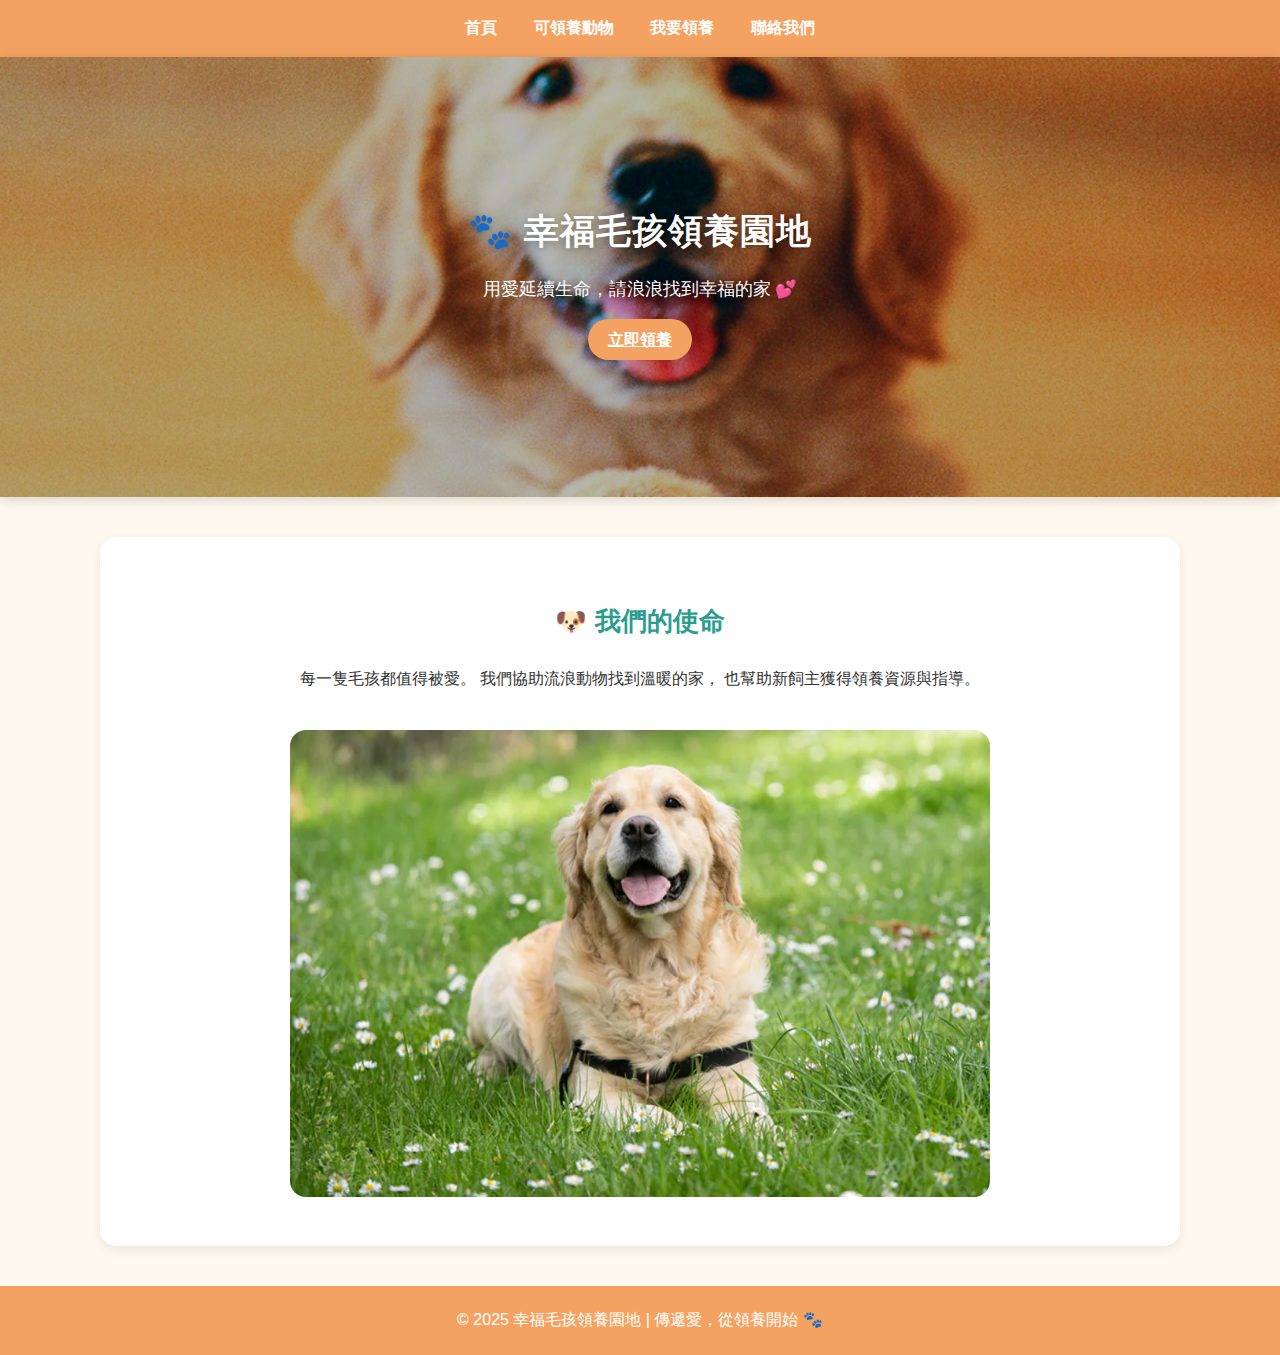
<file: index.html>
<!DOCTYPE html>
<html lang="zh-Hant">
<head>
  <meta charset="UTF-8">
  <title>幸福毛孩領養園地</title>
  <link rel="stylesheet" href="style.css">
</head>
<body>
  <nav class="nav">
    <a href="index.html" class="nav__link">首頁</a>
    <a href="animals.html" class="nav__link">可領養動物</a>
    <a href="adopt.html" class="nav__link">我要領養</a>
    <a href="contact.html" class="nav__link">聯絡我們</a>
  </nav>

  <div class="hero">
    <div class="hero__content">
      <h1>🐾 幸福毛孩領養園地</h1>
      <p>用愛延續生命，請浪浪找到幸福的家 💕</p>
      <a href="adopt.html" class="btn">立即領養</a>
    </div>
  </div>

  <div class="container" style="text-align:center;">
    <h2>🐶 我們的使命</h2>
    <p>每一隻毛孩都值得被愛。  
      我們協助流浪動物找到溫暖的家，  
      也幫助新飼主獲得領養資源與指導。</p>
    <img src="images/original.webp" alt="毛孩形象圖" style="width:70%;border-radius:16px;margin-top:20px;">
  </div>

  <footer>
    © 2025 幸福毛孩領養園地 | 傳遞愛，從領養開始 🐾
  </footer>
</body>
</html>
</file>
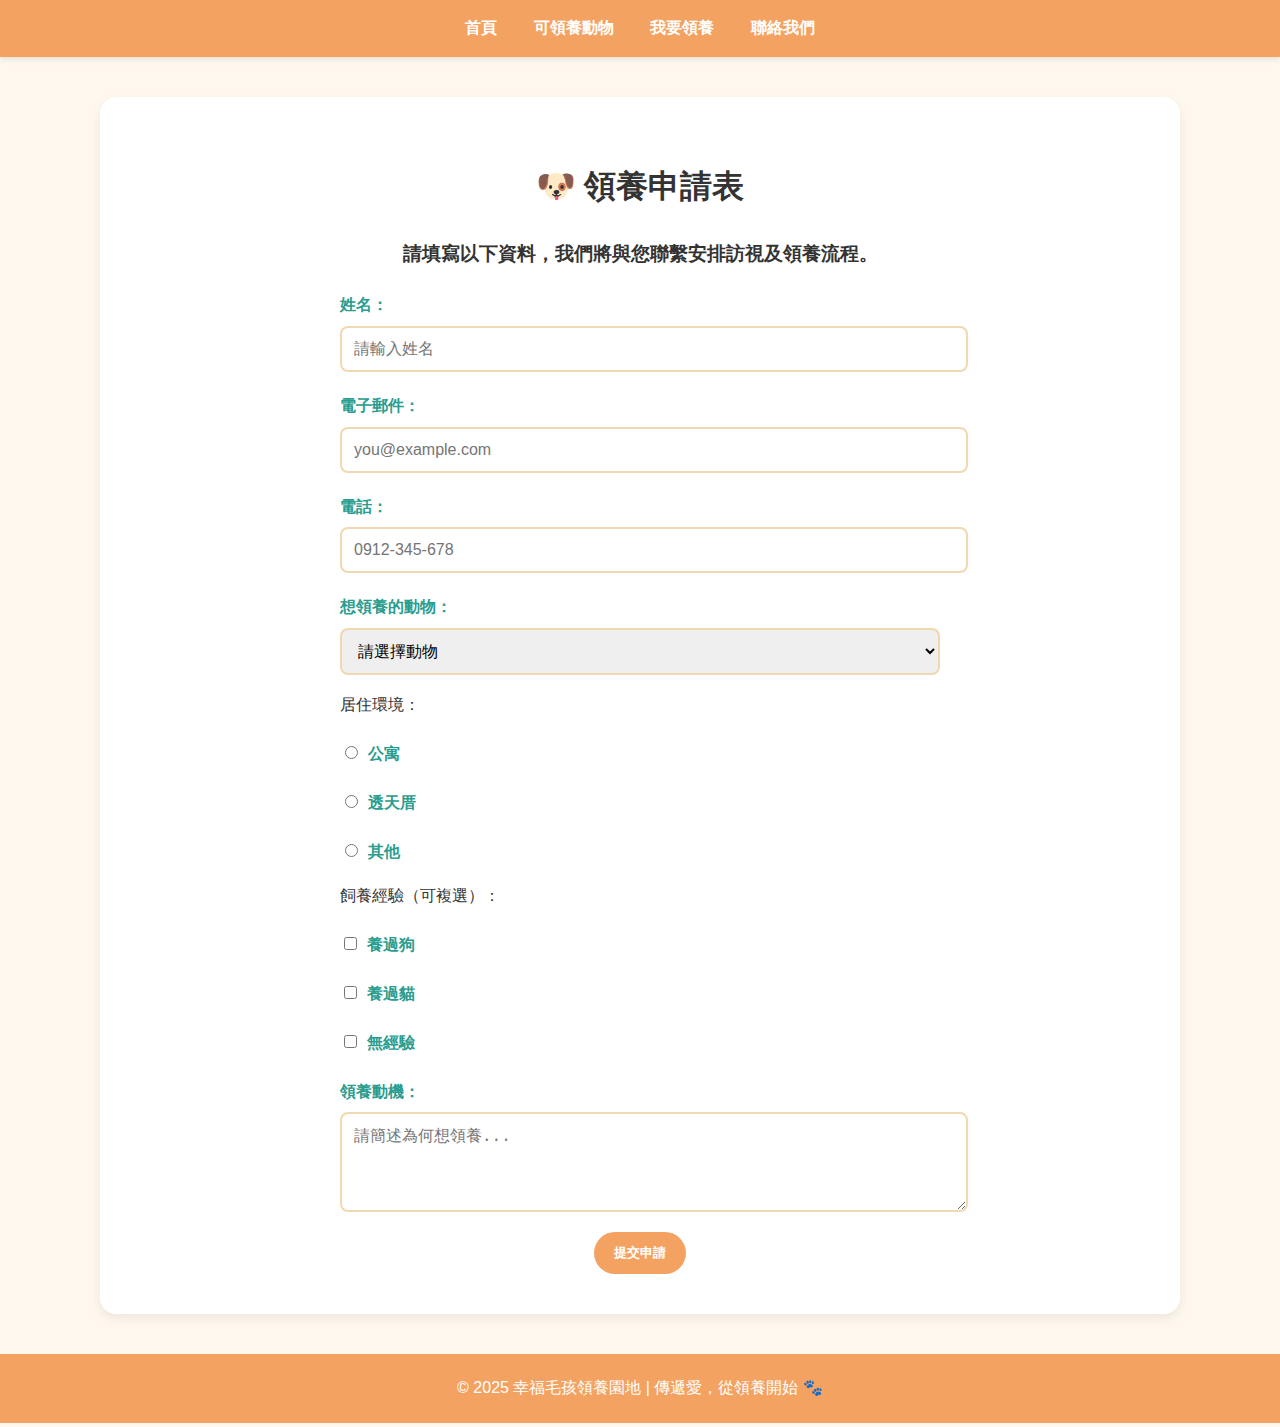
<file: adopt.html>
<!DOCTYPE html>
<html lang="zh-Hant">

<head>
  <meta charset="UTF-8">
  <title>領養申請表</title>
  <link rel="stylesheet" href="style.css">
</head>

<body>
  <nav class="nav">
    <a href="index.html" class="nav__link">首頁</a>
    <a href="animals.html" class="nav__link">可領養動物</a>
    <a href="adopt.html" class="nav__link">我要領養</a>
    <a href="contact.html" class="nav__link">聯絡我們</a>
  </nav>

  <div class="container">
    <h1>🐶 領養申請表</h1>
    <h3>請填寫以下資料，我們將與您聯繫安排訪視及領養流程。</h3>

    <form action="thankyou.html" method="get">
      <label for="name">姓名：</label>
      <input type="text" id="name" name="name" placeholder="請輸入姓名" required>

      <label for="email">電子郵件：</label>
      <input type="email" id="email" name="email" placeholder="you@example.com" required>

      <label for="phone">電話：</label>
      <input type="tel" id="phone" name="phone" placeholder="0912-345-678" required>

      <label for="animal">想領養的動物：</label>
      <select id="animal" name="animal" required>
        <option value="">請選擇動物</option>
        <optgroup label="🐶 狗狗">
          <option value="柴犬小福">柴犬小福</option>
          <option value="米克斯阿寶">米克斯阿寶</option>
          <option value="拉布拉多多多">拉布拉多多多</option>
        </optgroup>
        <optgroup label="🐱 貓咪">
          <option value="英短耶比">英短耶比</option>
          <option value="三花貓咪咪">三花貓咪咪</option>
          <option value="黑貓波波">黑貓波波</option>
        </optgroup>
        <optgroup label="🐹 其他小動物">
          <option value="黃金鼠皮皮">黃金鼠皮皮</option>
          <option value="小白兔球球">小白兔球球</option>
          <option value="鸚鵡綠豆">鸚鵡綠豆</option>
        </optgroup>
      </select>


      <p>居住環境：</p>
      <label><input type="radio" name="house" value="apartment"> 公寓</label>
      <label><input type="radio" name="house" value="house"> 透天厝</label>
      <label><input type="radio" name="house" value="other"> 其他</label>

      <p>飼養經驗（可複選）：</p>
      <label><input type="checkbox" name="experience" value="dog"> 養過狗</label>
      <label><input type="checkbox" name="experience" value="cat"> 養過貓</label>
      <label><input type="checkbox" name="experience" value="none"> 無經驗</label>

      <label for="reason">領養動機：</label>
      <textarea id="reason" name="reason" rows="4" placeholder="請簡述為何想領養..."></textarea>

      <div class="btn-group">
        <button class="btn" type="submit">提交申請</button>
      </div>
    </form>
  </div>

  <footer>
    © 2025 幸福毛孩領養園地 | 傳遞愛，從領養開始 🐾
  </footer>
</body>

</html>
</file>
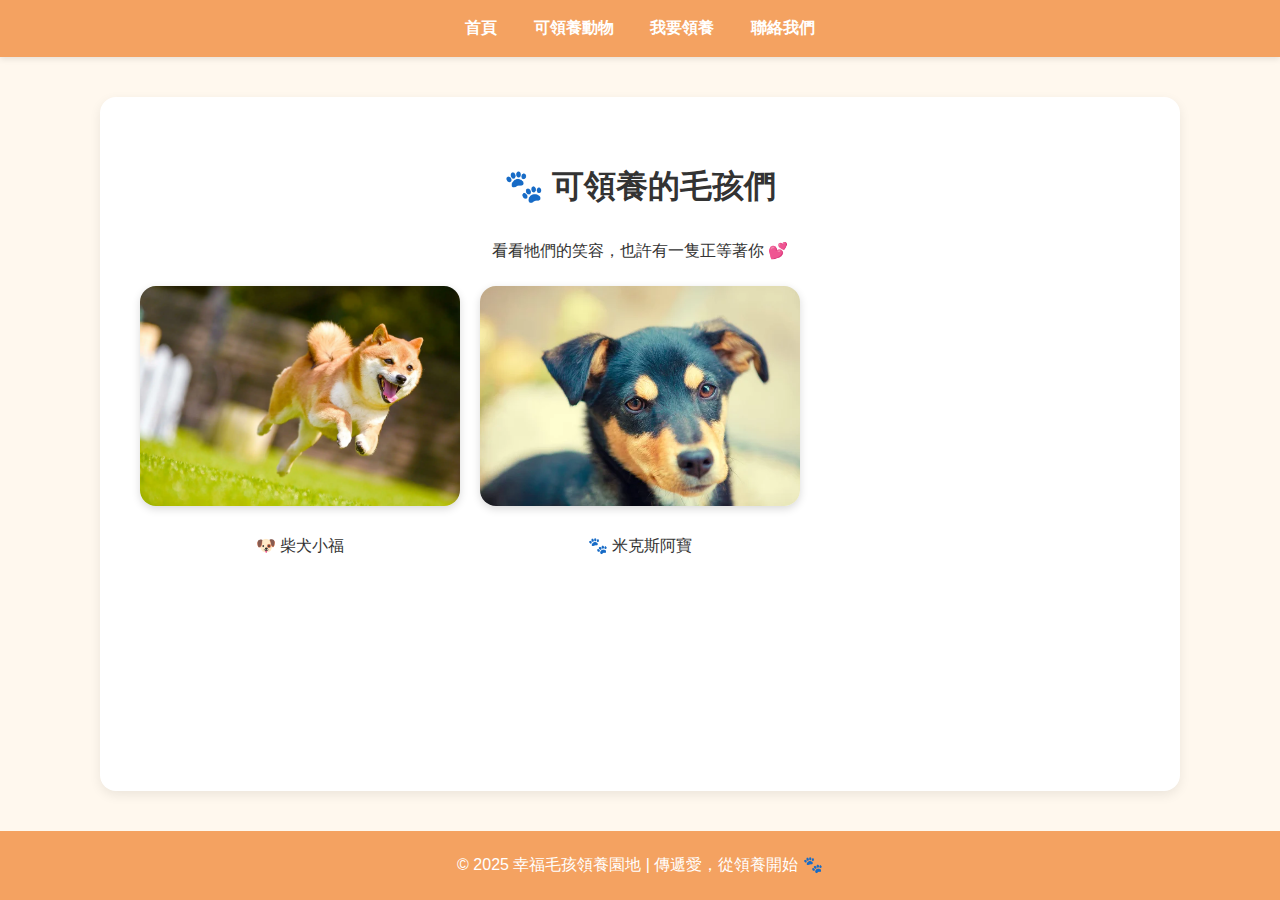
<file: animals.html>
<!DOCTYPE html>
<html lang="zh-Hant">
<head>
  <meta charset="UTF-8">
  <title>可領養動物</title>
  <link rel="stylesheet" href="style.css">
</head>
<body>
  <nav class="nav">
    <a href="index.html" class="nav__link">首頁</a>
    <a href="animals.html" class="nav__link">可領養動物</a>
    <a href="adopt.html" class="nav__link">我要領養</a>
    <a href="contact.html" class="nav__link">聯絡我們</a>
  </nav>

  <div class="container">
    <h1>🐾 可領養的毛孩們</h1>
    <p style="text-align:center;">看看牠們的笑容，也許有一隻正等著你 💕</p>

    <div class="gallery">
      <!-- 小福 -->
      <div class="animal-card">
        <img src="images/89df613616394ce26ec06ced91cad8dae465aba2.jpg.webp" alt="柴犬小福" class="animal-img" onclick="document.getElementById('info1').showModal()">
        <p>🐶 柴犬小福</p>
      </div>

      <dialog id="info1" class="animal-dialog">
        <h2>🐶 柴犬小福</h2>
        <img src="images/89df613616394ce26ec06ced91cad8dae465aba2.jpg.webp" alt="柴犬小福" class="dialog-img">
        <p>年齡：約 2 歲<br>個性：活潑、喜歡曬太陽 ☀️<br>健康狀況：已結紮，定期施打疫苗</p>
        <button class="btn" onclick="this.closest('dialog').close()">關閉</button>
      </dialog>

      <!-- 阿寶 -->
      <div class="animal-card">
        <img src="images/depositphotos_176684674-stock-photo-dog-sitting-fallen-leaves-outdoor.jpg" alt="米克斯阿寶" class="animal-img" onclick="document.getElementById('info2').showModal()">
        <p>🐾 米克斯阿寶</p>
      </div>

      <dialog id="info2" class="animal-dialog">
        <h2>🐾 米克斯阿寶</h2>
        <img src="images/depositphotos_176684674-stock-photo-dog-sitting-fallen-leaves-outdoor.jpg" alt="米克斯阿寶" class="dialog-img">
        <p>年齡：約 3 歲<br>個性：忠誠、有點害羞 🐕🦺<br>健康狀況：已接種疫苗</p>
        <button class="btn" onclick="this.closest('dialog').close()">關閉</button>
      </dialog>
    </div>
  </div>


  <footer>
    © 2025 幸福毛孩領養園地 | 傳遞愛，從領養開始 🐾
  </footer>
</body>
</html>
</file>
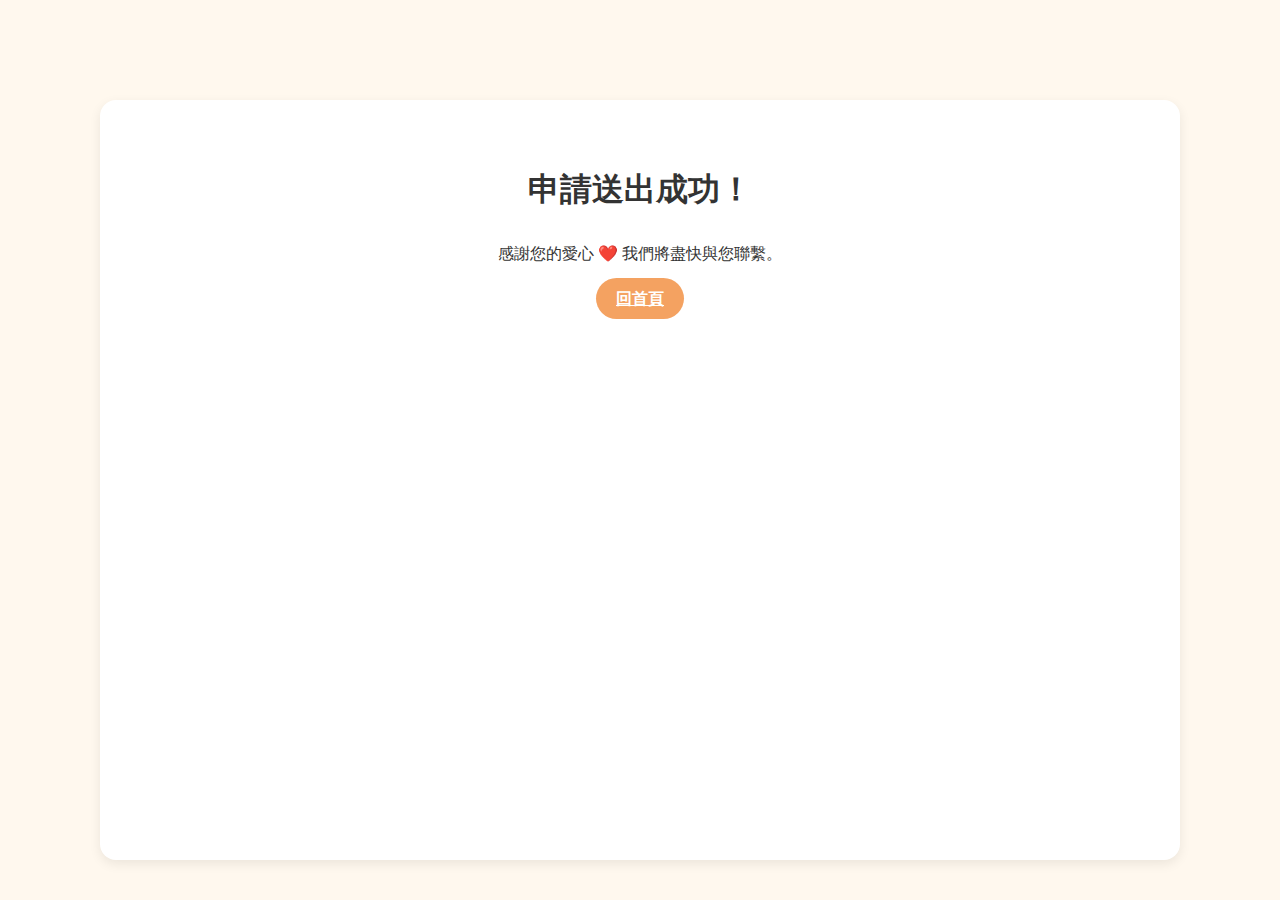
<file: thankyou.html>
<!DOCTYPE html>
<html lang="zh-Hant">
<head>
  <meta charset="UTF-8">
  <title>申請完成</title>
  <link rel="stylesheet" href="style.css">
</head>
<body>
  <div class="container" style="text-align:center;margin-top:100px;">
    <h1>申請送出成功！</h1>
    <p>感謝您的愛心 ❤️ 我們將盡快與您聯繫。</p>
    <a href="index.html" class="btn">回首頁</a>
  </div>
</body>
</html>
</file>
<file: style.css>
/* === 全站顏色設定 === */
:root {
  --main-color: #f4a261;      /* 橘色 */
  --main-dark: #e76f51;       /* 深橘紅 */
  --accent-color: #2a9d8f;    /* 粉綠 */
  --bg-light: #fff8ee;        /* 米白背景 */
  --text-color: #333;
}

/* === Flex 版型讓 footer 永遠在底部 === */
html, body {
  height: 100%;
  margin: 0;
  display: flex;
  flex-direction: column;
}

/* === 全域設定 === */
body {
  font-family: "Noto Sans TC", "Comic Neue", sans-serif;
  background-color: var(--bg-light);
  color: var(--text-color);
  line-height: 1.8;
}

/* === 導覽列 === */
.nav {
  background-color: var(--main-color);
  text-align: center;
  padding: 14px 0;
  box-shadow: 0 2px 6px rgba(0,0,0,0.1);
}
.nav__link {
  color: #fff;
  text-decoration: none;
  margin: 0 16px;
  font-weight: 600;
  transition: color 0.3s ease;
}
.nav__link:hover {
  color: var(--accent-color);
}

/* Hero：整張圖當背景 */
.hero {
  position: relative;
  min-height: 320px;                  /* 視覺高度 */
  padding: 60px 20px;                 /* 內距避免文字貼邊 */
  border-radius: 0px;
  box-shadow: 0 3px 12px rgba(0,0,0,0.15);
  background-image: 
    linear-gradient(                  /* 上方淡淡的漸層做遮罩，讓字清楚 */
      rgba(0,0,0,0.25), 
      rgba(0,0,0,0.25)
    ),
    url("images/狗狗-3.jpg");                  /* ← 換成你的圖片檔名 */
  background-size: cover;             /* 充滿區塊、不變形 */
  background-position: center;        /* 居中對齊 */
  color: #fff;                        /* 讓文字變白 */
  display: flex;                      /* 置中內容 */
  align-items: center;                /* 垂直置中 */
  justify-content: center;            /* 水平置中 */
  text-align: center;                 /* 文字置中 */
}

/* 文字容器（可加一點陰影提升可讀性） */
.hero__content h1 { 
  margin: 0 0 8px;
  font-size: 2rem;
  text-shadow: 0 2px 8px rgba(0,0,0,0.35);
}
.hero__content p {
  margin: 0 0 16px;
  text-shadow: 0 2px 6px rgba(0,0,0,0.3);
}
.hero h1 {
  color: #fff;
  font-size: 2.2rem;
  letter-spacing: 1px;
}
.hero p {
  font-size: 1.1rem;
  margin: 12px 0 20px;
}

/* === 主容器 === */
.container {
  width: 85%;
  max-width: 1000px;
  margin: 40px auto;
  background-color: #fff;
  padding: 40px;
  border-radius: 16px;
  box-shadow: 0 4px 12px rgba(0,0,0,0.08);
  flex: 1; /* 撐開主體空間 */
}

.container h3 {
    text-align: center;
    margin-bottom: 20px;
    color: var(--text-color);
}

/* === 標題 === */
h1, h2 {
  text-align: center;
}
h2 {
  color: var(--accent-color);
  font-size: 1.6rem;
}

/* === 按鈕 === */
.btn {
  background-color: var(--main-color);
  color: #fff;
  padding: 12px 20px;
  border: none;
  border-radius: 50px;
  cursor: pointer;
  transition: all 0.3s ease;
  font-weight: 600;
}
.btn:hover {
  background-color: var(--main-dark);
  transform: translateY(-3px);
  box-shadow: 0 4px 8px rgba(0,0,0,0.2);
}

.btn-group {
  text-align: center;
  margin-top: 10px;
}

/* === 表單 === */
form {
  width: 100%;
  max-width: 600px;
  margin: 0 auto;
}
label {
  font-weight: bold;
  display: block;
  margin-top: 20px;
  color: var(--accent-color);
}
input, select, textarea {
  width: 100%;
  padding: 12px;
  margin-top: 6px;
  border: 2px solid #f0d8b0;
  border-radius: 8px;
  transition: border-color 0.3s ease;
  font-size: 1rem;
}
input:focus, select:focus, textarea:focus {
  border-color: var(--main-color);
  outline: none;
}
input[type="radio"], input[type="checkbox"] {
  width: auto;
  margin-right: 6px;
}

/* === 圖片牆 === */
.gallery {
  display: grid;
  grid-template-columns: repeat(auto-fill, minmax(240px, 1fr));
  gap: 20px;
  margin-top: 20px;
}
.gallery img {
  width: 100%;
  height: 220px;
  object-fit: cover;
  border-radius: 16px;
  box-shadow: 0 3px 8px rgba(0,0,0,0.15);
  transition: transform 0.3s ease, box-shadow 0.3s ease;
}
.gallery img:hover {
  transform: scale(1.05);
  box-shadow: 0 6px 16px rgba(0,0,0,0.25);
}

/* === Footer === */
footer {
  text-align: center;
  padding: 20px;
  background-color: var(--main-color);
  color: #fff;
  border-top-left-radius: 0px;
  border-top-right-radius: 0px;
  font-weight: 500;
}



.animal-card {
  text-align: center;
}
.animal-img {
  width: 100%;
  height: 220px;
  object-fit: cover;
  border-radius: 12px;
  cursor: pointer;
  transition: transform 0.2s;
}
.animal-img:hover {
  transform: scale(1.05);
}

/* 彈出視窗樣式 */
.animal-dialog {
  border: none;
  border-radius: 16px;
  padding: 20px;
  max-width: 400px;
  text-align: center;
  background: rgba(255, 255, 255, 0.95);
  box-shadow: 0 8px 24px rgba(0,0,0,0.2);
  backdrop-filter: blur(5px);
}
.dialog-img {
  width: 80%;
  border-radius: 12px;
  margin-bottom: 10px;
}

/* 背景半透明遮罩 */
::backdrop {
  background: rgba(0,0,0,0.4);
}
</file>
